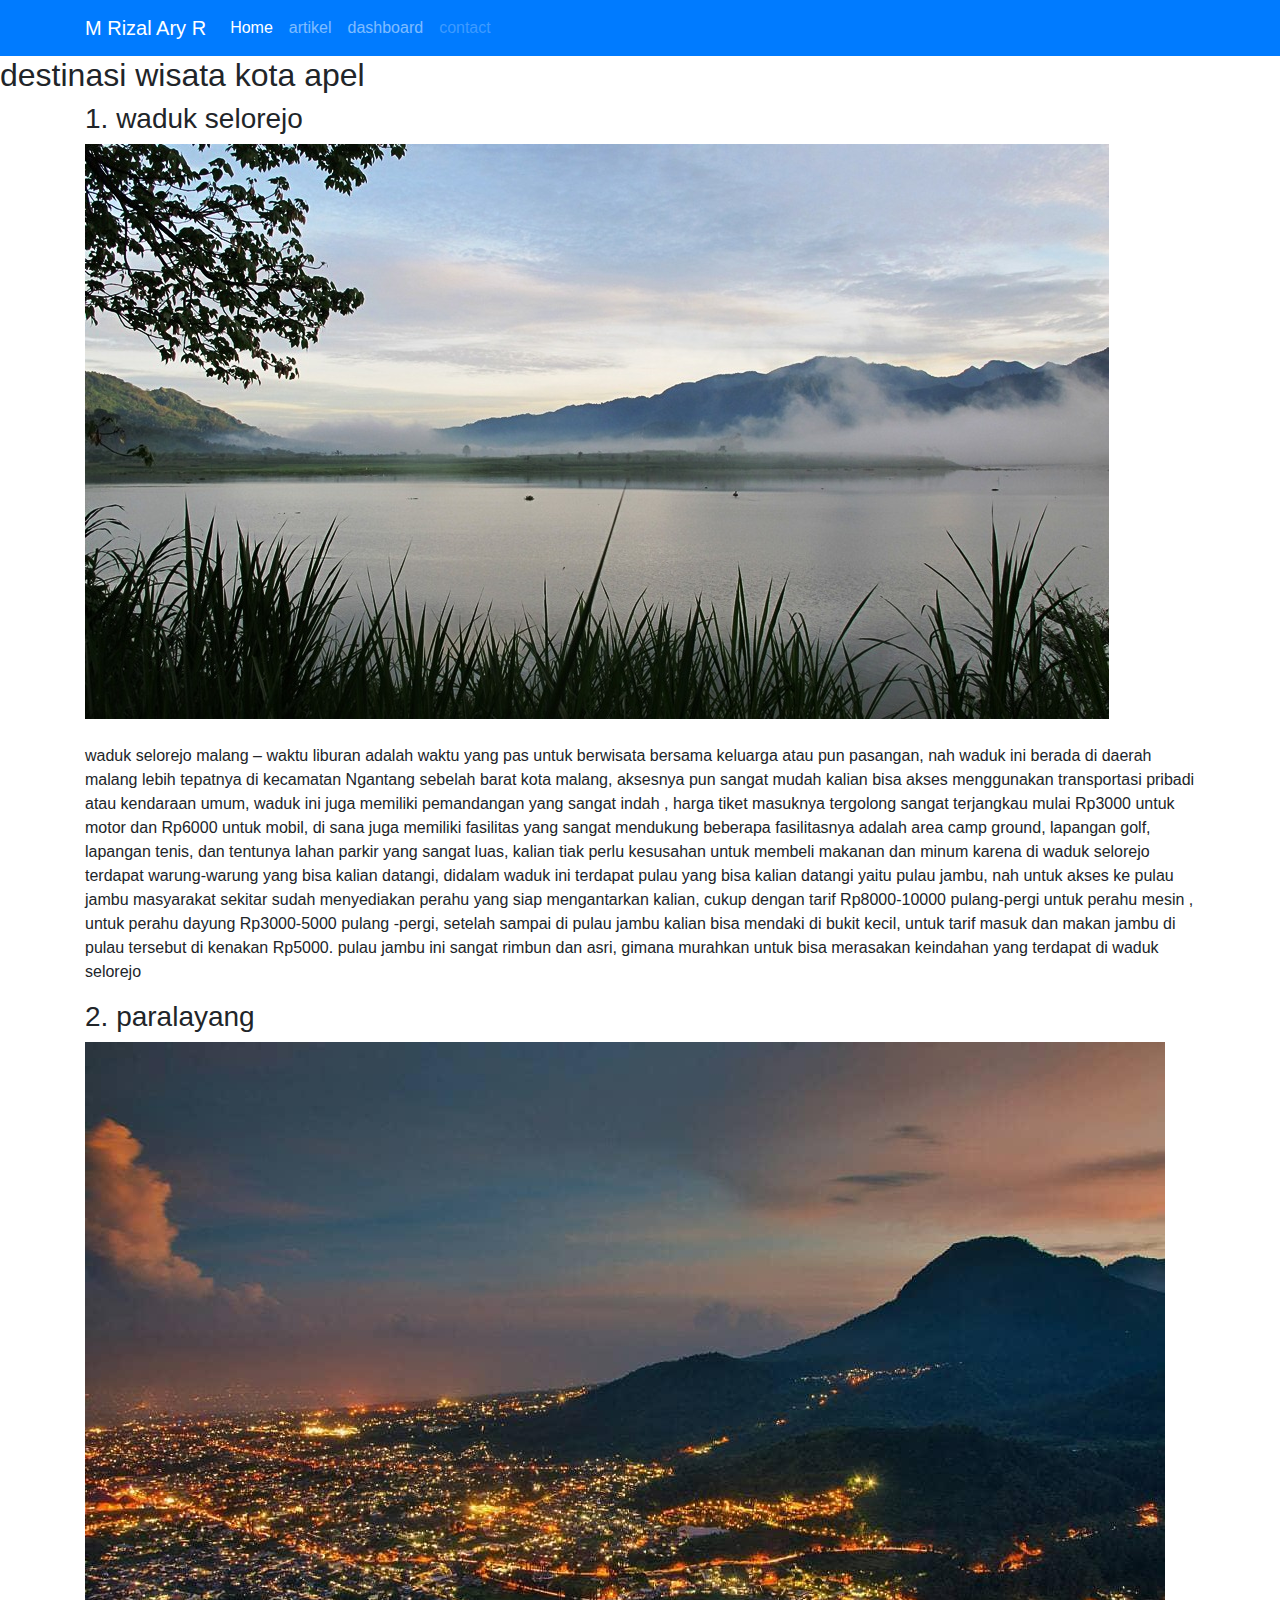
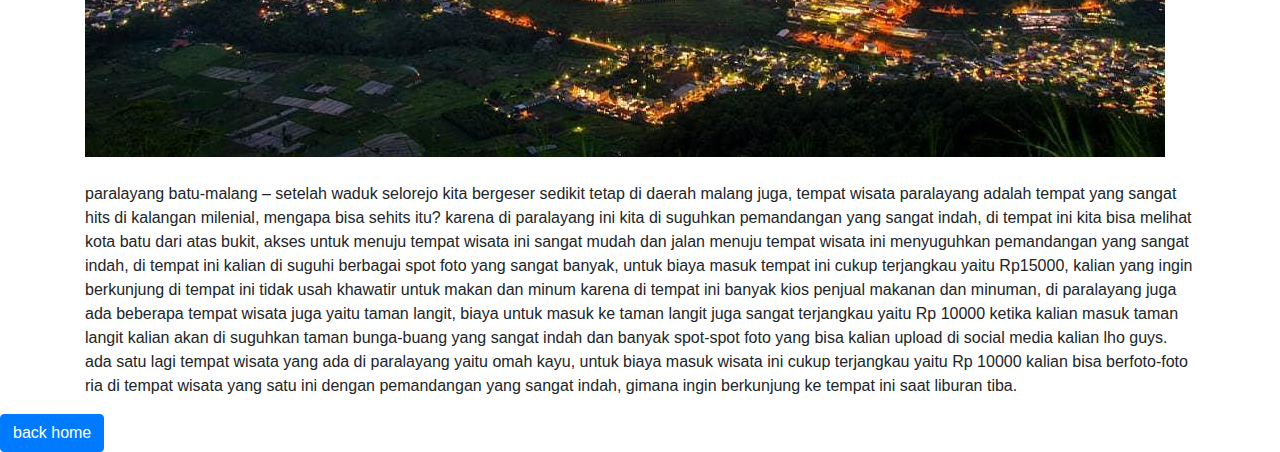
<file: artikel1.html>
<!DOCTYPE html>
<html lang="en">
  <head>
    <!-- Required meta tags -->
    <meta charset="utf-8" />
    <meta
      name="viewport"
      content="width=device-width, initial-scale=1, shrink-to-fit=no"
    />

    <!-- Bootstrap CSS -->
    <link
      rel="stylesheet"
      href="https://stackpath.bootstrapcdn.com/bootstrap/4.4.1/css/bootstrap.min.css"
      integrity="sha384-Vkoo8x4CGsO3+Hhxv8T/Q5PaXtkKtu6ug5TOeNV6gBiFeWPGFN9MuhOf23Q9Ifjh"
      crossorigin="anonymous"
    />

    <title>feeling good</title>
  </head>

  <body>
    <nav class="navbar fixed-top navbar-expand-lg navbar-dark bg-primary">
      <div class="container">
        <a class="navbar-brand" href="#">M Rizal Ary R</a>
        <button
          class="navbar-toggler"
          type="button"
          data-toggle="collapse"
          data-target="#navbarNavAltMarkup"
          aria-controls="navbarNavAltMarkup"
          aria-expanded="false"
          aria-label="Toggle navigation"
        >
          <span class="navbar-toggler-icon"></span>
        </button>
        <div class="collapse navbar-collapse" id="navbarNavAltMarkup">
          <div class="navbar-nav">
            <a class="nav-item nav-link active" href="index.html"
              >Home <span class="sr-only">(current)</span></a
            >
            <a class="nav-item nav-link" href="#">artikel</a>
            <a class="nav-item nav-link" href="dashboard.html">dashboard</a>
            <a
              class="nav-item nav-link disabled"
              href="#"
              tabindex="-1"
              aria-disabled="true"
              >contact</a
            >
          </div>
        </div>
      </div>
    </nav>
    <header>
      <h1>header</h1>
    </header>
    <main>
      <div>
        <article>
          <h2>destinasi wisata kota apel</h2>

      </div>
      <div class="container">
        <div class="row">
          <div class="col">
            <article>
              <h3>1. waduk selorejo</h3>
              <img style="margin-bottom:25px;" src="assets/wadukselorejo.jpg" alt="wadukselorejo" />
              <p>
                waduk selorejo malang – waktu liburan adalah waktu yang pas
                untuk berwisata bersama keluarga atau pun pasangan, nah waduk
                ini berada di daerah malang lebih tepatnya di kecamatan Ngantang
                sebelah barat kota malang, aksesnya pun sangat mudah kalian bisa
                akses menggunakan transportasi pribadi atau kendaraan umum,
                waduk ini juga memiliki pemandangan yang sangat indah , harga
                tiket masuknya tergolong sangat terjangkau mulai Rp3000 untuk
                motor dan Rp6000 untuk mobil, di sana juga memiliki fasilitas
                yang sangat mendukung beberapa fasilitasnya adalah area camp
                ground, lapangan golf, lapangan tenis, dan tentunya lahan parkir
                yang sangat luas, kalian tiak perlu kesusahan untuk membeli
                makanan dan minum karena di waduk selorejo terdapat
                warung-warung yang bisa kalian datangi, didalam waduk ini
                terdapat pulau yang bisa kalian datangi yaitu pulau jambu, nah
                untuk akses ke pulau jambu masyarakat sekitar sudah menyediakan
                perahu yang siap mengantarkan kalian, cukup dengan tarif
                Rp8000-10000 pulang-pergi untuk perahu mesin , untuk perahu
                dayung Rp3000-5000 pulang -pergi, setelah sampai di pulau jambu
                kalian bisa mendaki di bukit kecil, untuk tarif masuk dan makan
                jambu di pulau tersebut di kenakan Rp5000. pulau jambu ini
                sangat rimbun dan asri, gimana murahkan untuk bisa merasakan
                keindahan yang terdapat di waduk selorejo
              </p>
            </article>

            <article>
              <h3>2. paralayang</h3>
              <img style="margin-bottom:25px;" src="assets/paralayang.jpg" alt="paralayang" />

              <p>
                paralayang batu-malang – setelah waduk selorejo kita bergeser
                sedikit tetap di daerah malang juga, tempat wisata paralayang
                adalah tempat yang sangat hits di kalangan milenial, mengapa
                bisa sehits itu? karena di paralayang ini kita di suguhkan
                pemandangan yang sangat indah, di tempat ini kita bisa melihat
                kota batu dari atas bukit, akses untuk menuju tempat wisata ini
                sangat mudah dan jalan menuju tempat wisata ini menyuguhkan
                pemandangan yang sangat indah, di tempat ini kalian di suguhi
                berbagai spot foto yang sangat banyak, untuk biaya masuk tempat
                ini cukup terjangkau yaitu Rp15000, kalian yang ingin berkunjung
                di tempat ini tidak usah khawatir untuk makan dan minum karena
                di tempat ini banyak kios penjual makanan dan minuman, di
                paralayang juga ada beberapa tempat wisata juga yaitu taman
                langit, biaya untuk masuk ke taman langit juga sangat terjangkau
                yaitu Rp 10000 ketika kalian masuk taman langit kalian akan di
                suguhkan taman bunga-buang yang sangat indah dan banyak
                spot-spot foto yang bisa kalian upload di social media kalian
                lho guys. ada satu lagi tempat wisata yang ada di paralayang
                yaitu omah kayu, untuk biaya masuk wisata ini cukup terjangkau
                yaitu Rp 10000 kalian bisa berfoto-foto ria di tempat wisata
                yang satu ini dengan pemandangan yang sangat indah, gimana ingin
                berkunjung ke tempat ini saat liburan tiba.
              </p>
            </article>
          </div>
        </div>
      </div>
    </article>
    </main>
    <a class="btn btn-primary" href="index.html" role="button">back home</a>

    <script
      src="https://code.jquery.com/jquery-3.4.1.slim.min.js"
      integrity="sha384-J6qa4849blE2+poT4WnyKhv5vZF5SrPo0iEjwBvKU7imGFAV0wwj1yYfoRSJoZ+n"
      crossorigin="anonymous"
    ></script>
    <script
      src="https://cdn.jsdelivr.net/npm/popper.js@1.16.0/dist/umd/popper.min.js"
      integrity="sha384-Q6E9RHvbIyZFJoft+2mJbHaEWldlvI9IOYy5n3zV9zzTtmI3UksdQRVvoxMfooAo"
      crossorigin="anonymous"
    ></script>
    <script
      src="https://stackpath.bootstrapcdn.com/bootstrap/4.4.1/js/bootstrap.min.js"
      integrity="sha384-wfSDF2E50Y2D1uUdj0O3uMBJnjuUD4Ih7YwaYd1iqfktj0Uod8GCExl3Og8ifwB6"
      crossorigin="anonymous"
    ></script>
  </body>
</html>
</file>
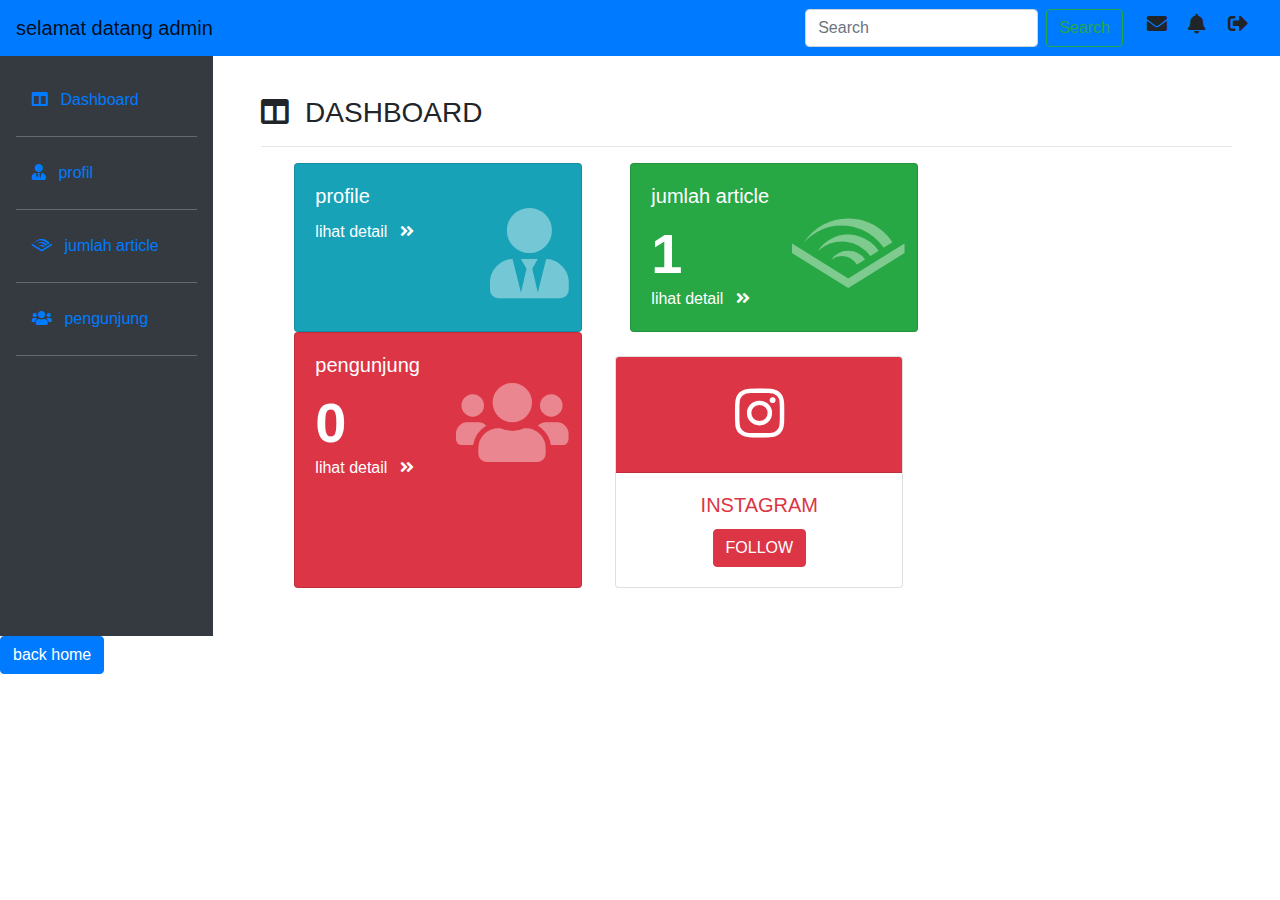
<file: dashboard.html>
<!DOCTYPE html>
<html lang="en">
  <head>
    <!-- Required meta tags -->
    <meta charset="utf-8" />
    <meta
      name="viewport"
      content="width=device-width, initial-scale=1, shrink-to-fit=no"
    />

    <!-- Bootstrap CSS -->
    <link
      rel="stylesheet"
      href="https://stackpath.bootstrapcdn.com/bootstrap/4.4.1/css/bootstrap.min.css"
      integrity="sha384-Vkoo8x4CGsO3+Hhxv8T/Q5PaXtkKtu6ug5TOeNV6gBiFeWPGFN9MuhOf23Q9Ifjh"
      crossorigin="anonymous"
    />
    <link rel="stylesheet" href="admin.css" />
    <link rel="stylesheet" href="fontawesome-free/css/all.min.css">

    <title>feeling good</title>
  </head>

  <body>
    <nav class="navbar navbar-expand-lg navbar-light bg-primary fixed-top">
      <a class="navbar-brand" href="#">selamat datang admin</a>
        <form class="form-inline my-2 my-lg-0 ml-auto">
          <input
            class="form-control mr-sm-2"
            type="search"
            placeholder="Search"
            aria-label="Search"
          />
          <button class="btn btn-outline-success my-2 my-sm-0" type="submit">
            Search
          </button>
        </form>
        <div class="icon ml-4">
          <h5>
            <i class="fas fa-envelope mr-3" data-toggle="tooltip" title="surat masuk"></i>
            <i class="fas fa-bell mr-3" data-toggle="tooltip" title="notifikasi"></i>
            <i class="fas fa-sign-out-alt mr-3" data-toggle="tooltip" title="sign out"></i>
          </h5>
        </div>
      </div>
    </nav>

    <div class="row no-gutters mt-5">
      <div class="col-md-2 bg-dark mt-2 pr-3 pt-4">
        <ul class="nav flex-column ml-3 mb-5">
          <li class="nav-item">
            <a class="nav-link active" href="#"><i class="fas fa-columns mr-2"></i> Dashboard</a><hr class="bg-secondary">
          </li>
          <li class="nav-item">
            <a class="nav-link" href="profile.html"><i class="fas fa-user-tie mr-2"></i> profil</a><hr class="bg-secondary">
          </li>
          <li class="nav-item">
            <a class="nav-link" href="artikel1.html"><i class="fab fa-audible mr-2"></i> jumlah article</a><hr class="bg-secondary">
          </li>
          <li class="nav-item">
            <a class="nav-link" href="#"><i class="fas fa-users mr-2"></i> pengunjung</a>
            <hr class="bg-secondary">
          </li>

        </ul>
      </div>
      <div class="col-md-10 p-5 pt-2">
      <h3><i class="fas fa-columns mr-2"></i> DASHBOARD</h3><hr>
      <div class="row text-white">
        <div class="card bg-info ml-5" style="width: 18rem;">
          <div class="card-body">
            <div class="card-body-icon">
              <i class="fas fa-user-tie mr-2"></i>
            </div>
            <h5 class="card-title">profile</h5>
            <div class="display-4"></div>
            <a href="profile.html"><p class="card-text text-white">lihat detail <i class="fas fa-angle-double-right ml-2"></i></p></a>
          </div>
        </div>

        <div class="card bg-success ml-5" style="width: 18rem;">
          <div class="card-body">
            <div class="card-body-icon">
              <i class="fab fa-audible mr-2"></i>
            </div>
            <h5 class="card-title">jumlah article</h5>
            <div class="display-4">1</div>
            <a href="artikel1.html">
              <p class="card-text text-white">lihat detail <i class="fas fa-angle-double-right ml-2"></i></p>
            </a>
          </div>
        </div>

        <div class="card bg-danger ml-5" style="width: 18rem;">
          <div class="card-body">
            <div class="card-body-icon">
            <i class="fas fa-users mr-2"></i>
            </div>
            <h5 class="card-title">pengunjung</h5>
            <div class="display-4">0</div>
            <a href="">
              <p class="card-text text-white">lihat detail <i class="fas fa-angle-double-right ml-2"></i></p>
            </a>
          </div>
        </div>

        <div class="row mt-4">
          <div class="card ml-5 text-white text-center"  style="width: 18rem;">
            <div class="card-header bg-danger display-4 pt-4 pb-4">
              <i class="fab fa-instagram"></i>
            </div>
            <div class="card-body">
              <h5 class="card-title text-danger">INSTAGRAM</h5>
              <a href="#" class="btn btn-danger">FOLLOW</a>
            </div>
          </div>
        </div>


        </div>

      </div>
    </div>
    <a class="btn btn-primary" href="index.html" role="button">back home</a>

    <!-- Optional JavaScript -->
    <!-- jQuery first, then Popper.js, then Bootstrap JS -->
    <script
      src="https://code.jquery.com/jquery-3.4.1.slim.min.js"
      integrity="sha384-J6qa4849blE2+poT4WnyKhv5vZF5SrPo0iEjwBvKU7imGFAV0wwj1yYfoRSJoZ+n"
      crossorigin="anonymous"
    ></script>
    <script
      src="https://cdn.jsdelivr.net/npm/popper.js@1.16.0/dist/umd/popper.min.js"
      integrity="sha384-Q6E9RHvbIyZFJoft+2mJbHaEWldlvI9IOYy5n3zV9zzTtmI3UksdQRVvoxMfooAo"
      crossorigin="anonymous"
    ></script>
    <script
      src="https://stackpath.bootstrapcdn.com/bootstrap/4.4.1/js/bootstrap.min.js"
      integrity="sha384-wfSDF2E50Y2D1uUdj0O3uMBJnjuUD4Ih7YwaYd1iqfktj0Uod8GCExl3Og8ifwB6"
      crossorigin="anonymous"
    ></script>
    <script type="text/javascript" src="admin.js"></script>
  </body>
</html>
</file>
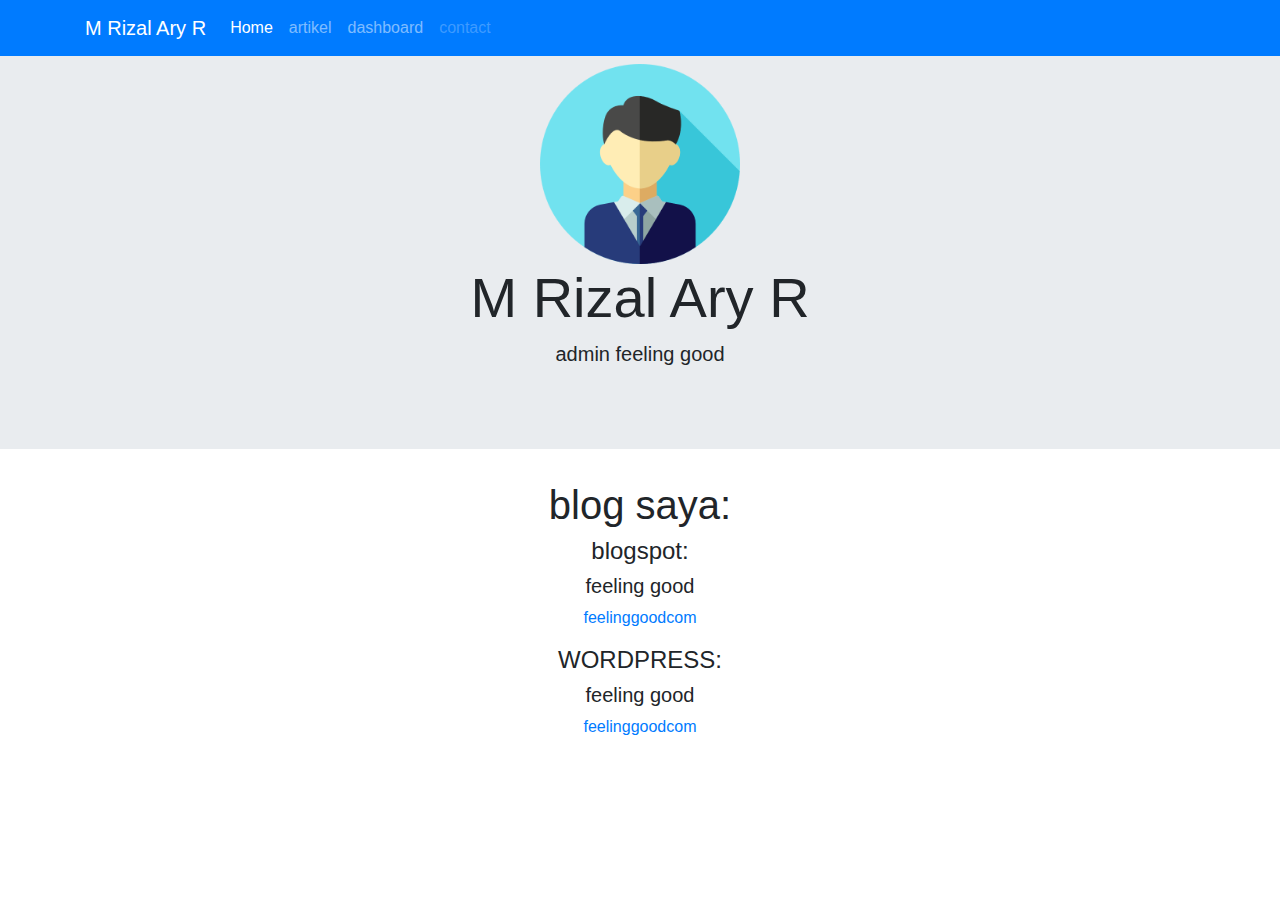
<file: profile.html>
<!DOCTYPE html>
<html lang="en">
  <head>
    <!-- Required meta tags -->
    <meta charset="utf-8" />
    <meta
      name="viewport"
      content="width=device-width, initial-scale=1, shrink-to-fit=no"
    />

    <!-- Bootstrap CSS -->
    <link
      rel="stylesheet"
      href="https://stackpath.bootstrapcdn.com/bootstrap/4.4.1/css/bootstrap.min.css"
      integrity="sha384-Vkoo8x4CGsO3+Hhxv8T/Q5PaXtkKtu6ug5TOeNV6gBiFeWPGFN9MuhOf23Q9Ifjh"
      crossorigin="anonymous"
    />

    <title>feeling good</title>
  </head>

  <body>
    <nav class="navbar fixed-top navbar-expand-lg navbar-dark bg-primary">
      <div class="container">
        <a class="navbar-brand" href="#">M Rizal Ary R</a>
        <button
          class="navbar-toggler"
          type="button"
          data-toggle="collapse"
          data-target="#navbarNavAltMarkup"
          aria-controls="navbarNavAltMarkup"
          aria-expanded="false"
          aria-label="Toggle navigation"
        >
          <span class="navbar-toggler-icon"></span>
        </button>
        <div class="collapse navbar-collapse" id="navbarNavAltMarkup">
          <div class="navbar-nav">
            <a class="nav-item nav-link active" href="index.html"
              >Home <span class="sr-only">(current)</span></a
            >
            <a class="nav-item nav-link" href="artikel1.html">artikel</a>
            <a class="nav-item nav-link" href="dashboard.html">dashboard</a>
            <a
              class="nav-item nav-link disabled"
              href="#"
              tabindex="-1"
              aria-disabled="true"
              >contact</a
            >
          </div>
        </div>
      </div>
    </nav>

    <div class="jumbotron jumbo jumbotron-fluid">
      <div class="container text-center">
        <img src="assets/profile1.png" width="200" alt="profile1" />
        <h1 class="display-4">M Rizal Ary R</h1>
        <p class="lead">
          admin feeling good
        </p>
      </div>
    </div>

    <div class="container">
      <div class="row">
        <div class="col text-center">
          <h1>blog saya:</h1>
        </div>
      </div>
    </div>

    <div class="container">
      <div class="row">
        <div class="col text-center">
          <h4>blogspot:</h4>
          <h5>feeling good</h5>
          <p>
            <a href="https://feelinggoodcom.blogspot.com/">feelinggoodcom</a>
          </p>
        </div>
      </div>
    </div>

    <div class="container">
      <div class="row">
        <div class="col text-center">
          <h4>WORDPRESS:</h4>
          <h5>feeling good</h5>
          <p>
            <a href="https://feelinggoodcom.wordpress.com/">feelinggoodcom</a>
          </p>
        </div>
      </div>
    </div>

    <!-- Optional JavaScript -->
    <!-- jQuery first, then Popper.js, then Bootstrap JS -->
    <script
      src="https://code.jquery.com/jquery-3.4.1.slim.min.js"
      integrity="sha384-J6qa4849blE2+poT4WnyKhv5vZF5SrPo0iEjwBvKU7imGFAV0wwj1yYfoRSJoZ+n"
      crossorigin="anonymous"
    ></script>
    <script
      src="https://cdn.jsdelivr.net/npm/popper.js@1.16.0/dist/umd/popper.min.js"
      integrity="sha384-Q6E9RHvbIyZFJoft+2mJbHaEWldlvI9IOYy5n3zV9zzTtmI3UksdQRVvoxMfooAo"
      crossorigin="anonymous"
    ></script>
    <script
      src="https://stackpath.bootstrapcdn.com/bootstrap/4.4.1/js/bootstrap.min.js"
      integrity="sha384-wfSDF2E50Y2D1uUdj0O3uMBJnjuUD4Ih7YwaYd1iqfktj0Uod8GCExl3Og8ifwB6"
      crossorigin="anonymous"
    ></script>
  </body>
</html>
</file>
<file: admin.css>
.nav-link:hover {
  background-color: grey;
}
.display-4 {
  font-weight: bold;
}
.card-body-icon {
  position: absolute;
  z-index: 0;
  top: 25px;
  right: 4px;
  opacity: 0.4;
  font-size: 90px;
}
</file>
